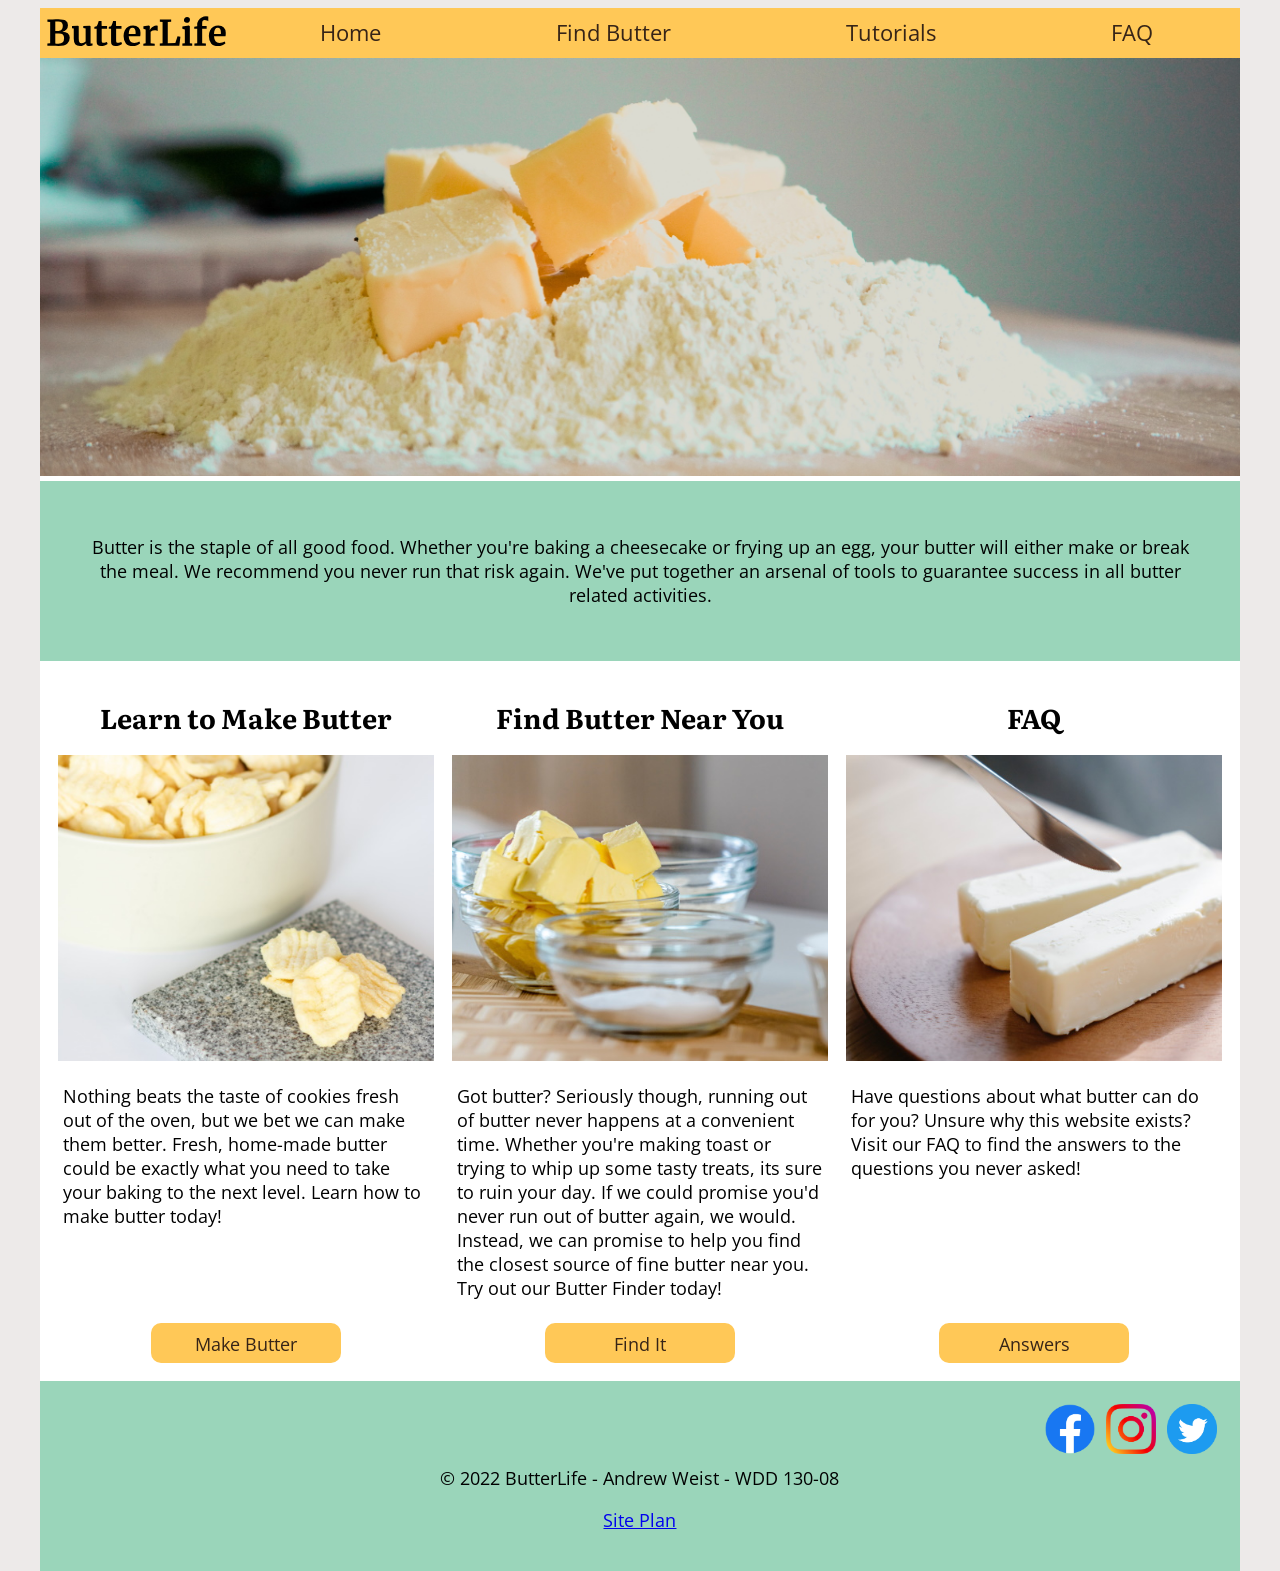
<file: index.html>
<!DOCTYPE html>
<html lang="en">

<head>
  <title>ButterLife | Home</title>
  <meta charset="utf-8" />
  <meta name="viewport" content="width=device-width, initial-scale=1" />
  <link rel="stylesheet" href="style.css" />
</head>

<body>
  <div id="content">
    <header>
      <a href="index.html"><img class="logo" src="images/logo.svg" alt="Butter Life Logo" /></a>
      <nav>
        <a href="index.html">Home</a>
        <a href="butter-tool.html">Find Butter</a>
        <a href="tutorials.html">Tutorials</a>
        <a href="faq.html">FAQ</a>
      </nav>
    </header>
    <main>
      <div class="banner">
        <img src="images/butter-baking-1.jpg" alt="Slices of butter on top of flour" />
      </div>
      <div class="home-hook">
        <p class="home-para-1">
          Butter is the staple of all good food. Whether you're baking a
          cheesecake or frying up an egg, your butter will either make or
          break the meal. We recommend you never run that risk again. We've
          put together an arsenal of tools to guarantee success in all butter
          related activities.
        </p>
      </div>
      <div class="home-grid">
        <h2 class="home-head-1">Learn to Make Butter</h2>
        <img class="home-img-1" src="images/butter-curls-1.jpg"
          alt="Curls of butter in a bowl with a few on a granite piece" />
        <p class="home-para-1">
          Nothing beats the taste of cookies fresh out of the oven, but we bet
          we can make them better. Fresh, home-made butter could be exactly
          what you need to take your baking to the next level. Learn how to
          make butter today!
        </p>
        <a href="tutorials.html" class="home-button-1">
          <p>Make Butter</p>
        </a>
        <h2 class="home-head-2">Find Butter Near You</h2>
        <img class="home-img-2" src="images/butter-baking-3.jpg"
          alt="Butter in a bowl with another bowl with sugar in front" />
        <p class="home-para-2">
          Got butter? Seriously though, running out of butter never happens at
          a convenient time. Whether you're making toast or trying to whip up
          some tasty treats, its sure to ruin your day. If we could promise
          you'd never run out of butter again, we would. Instead, we can
          promise to help you find the closest source of fine butter near you.
          Try out our Butter Finder today!
        </p>
        <a href="butter-tool.html" class="home-button-2">
          <p>Find It</p>
        </a>
        <h2 class="home-head-3">FAQ</h2>
        <img class="home-img-3" src="images/butter-2.jpg" alt="Sticks of butter with a butter knife above them." />
        <p class="home-para-3">
          Have questions about what butter can do for you? Unsure why this
          website exists? Visit our FAQ to find the answers to the questions
          you never asked!
        </p>
        <a href="faq.html" class="home-button-3">
          <p>Answers</p>
        </a>
      </div>
    </main>
    <footer>
      <div class="footer">
        <div class="social">
          <a href="https://www.facebook.com"><img class="socialIMG" src="images/social-icons/facebook-blue.png"
              alt="Facebook icon" /></a>
          <a href="https://www.instagram.com"><img class="socialIMG" src="images/social-icons/instagram-color.png"
              alt="Instagram icon" /></a>
          <a href="https://www.twitter.com"><img class="socialIMG" src="images/social-icons/twitter-circle.png"
              alt="Twitter icon" /></a>
        </div>
        <p class="copyright" id="copyright">© 2022 ButterLife - Andrew Weist - WDD 130-08</p>
        <a class="sitePlan" href="site-plan.html">
          <p>Site Plan</p>
        </a>
      </div>
    </footer>
  </div>
</body>

</html>
</file>
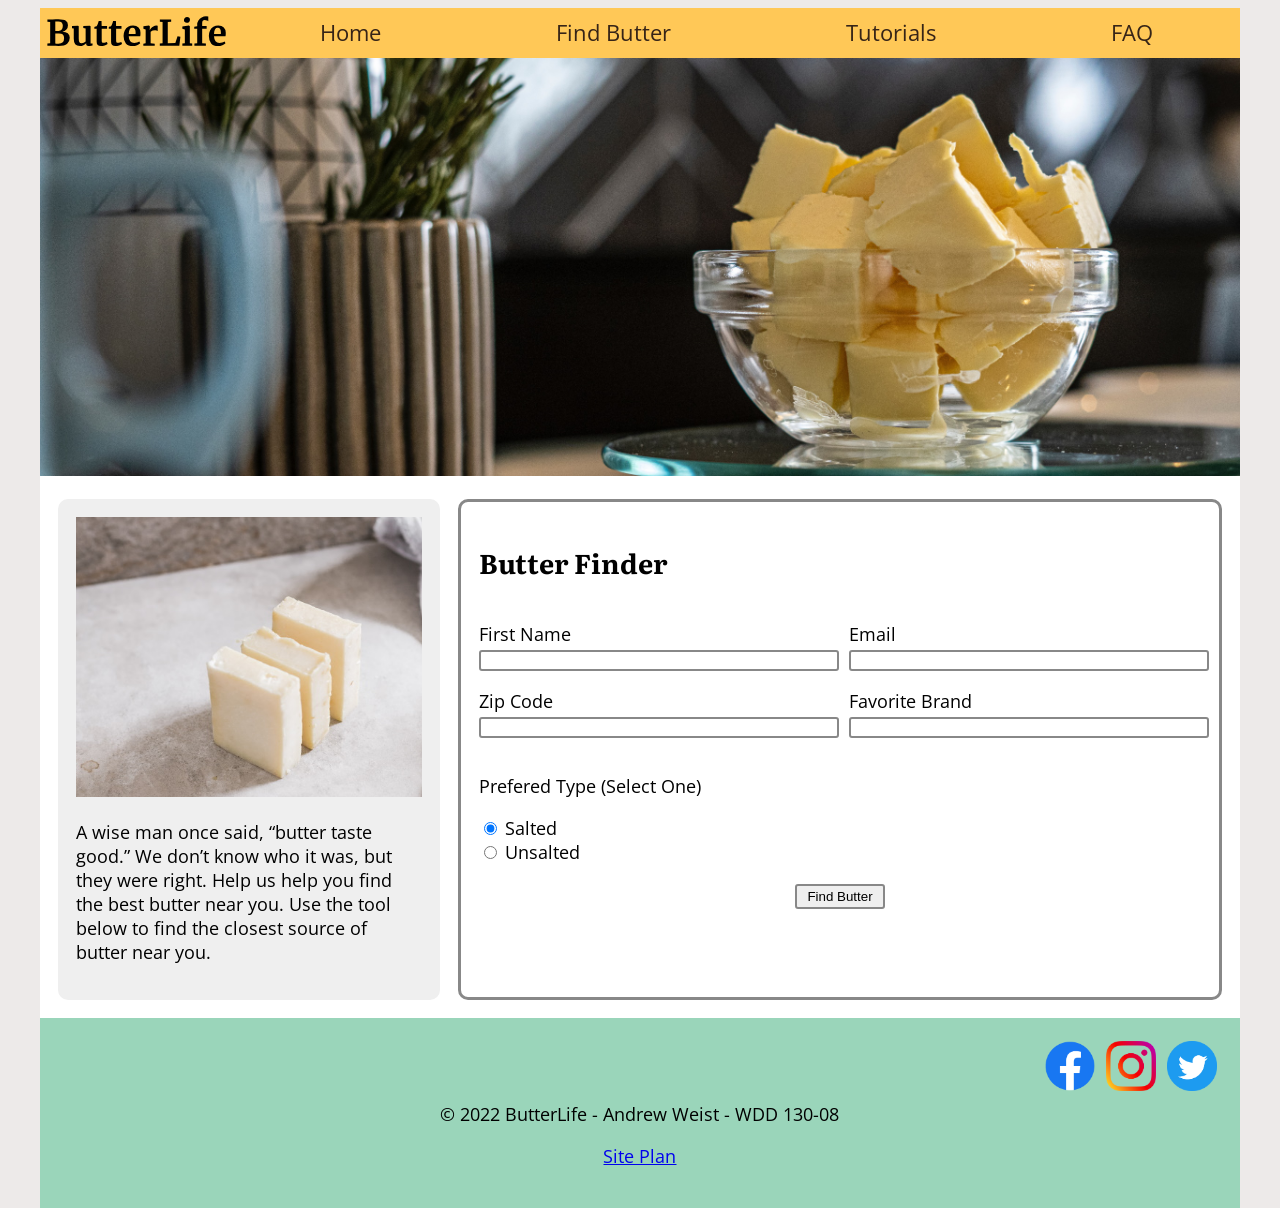
<file: butter-tool.html>
<!DOCTYPE html>
<html lang="en">
  <head>
    <title>ButterLife | Find Butter</title>
    <meta charset="utf-8" />
    <meta name="viewport" content="width=device-width, initial-scale=1" />
    <link rel="stylesheet" href="style.css" />
  </head>

  <body>
    <div id="content">
      <header>
        <a href="index.html"><img class="logo" src="images/logo.svg" alt="Butter Life Logo" /></a>
        <nav>
          <a href="index.html">Home</a>
            <a href="butter-tool.html">Find Butter</a>
            <a href="tutorials.html">Tutorials</a>
            <a href="faq.html">FAQ</a>
        </nav>
      </header>
      <main>
        <div class="banner">
          <img
            src="images/butter-5.jpg"
            alt="Chunks of butter in a glass bowl"
          />
        </div>
        <div class="butter-tool-grid">
          <div class="butter-tool-deco-box">
            <img
              src="images/butter-3.jpg"
              alt="Three slices of butter standing in a row"
            />
            <p>
              A wise man once said, “butter taste good.” We don’t know who it
              was, but they were right. Help us help you find the best butter
              near you. Use the tool below to find the closest source of butter
              near you.
            </p>
          </div>
          <form class="butter-tool-form" action="/butter-tool.html">
            <div class="butter-tool-form-grid">
              <div class="butter-tool-form-0"><h2>Butter Finder</h2></div>
              <div class="butter-tool-form-1">
                <label for="user_name">First Name</label>
                <input type="text" name="name" id="user_name" />
              </div>
              <div class="butter-tool-form-2">
                <label for="user_email">Email</label>
                <input type="email" name="email" id="user_email" />
              </div>
              <div class="butter-tool-form-3">
                <label for="user_zip">Zip Code</label>
                <input type="number" name="zip" id="user_zip" />
              </div>
              <div class="butter-tool-form-4">
                <label for="user_brand">Favorite Brand</label>
                <input type="text" name="brand" id="user_brand" />
              </div>
              <div class="butter-tool-form-5">
                <p>Prefered Type (Select One)</p>
                <div>
                  <input
                    type="radio"
                    name="style"
                    value="salted"
                    id="user_salted"
                    checked
                  />
                  <label for="user_salted">Salted</label>
                </div>
                <div>
                  <input
                    type="radio"
                    name="style"
                    value="unsalted"
                    id="user_unsalted"
                  />
                  <label for="user_unsalted">Unsalted</label>
                </div>
              </div>
              <div class="button">
                <button type="button">Find Butter</button>
              </div>
            </div>
          </form>
        </div>
      </main>
      <footer>
        <div class="footer">
          <div class="social">
            <a href="https://www.facebook.com"
              ><img
                class="socialIMG"
                src="images/social-icons/facebook-blue.png"
                alt="Facebook icon"
            /></a>
            <a href="https://www.instagram.com"
              ><img
                class="socialIMG"
                src="images/social-icons/instagram-color.png"
                alt="Instagram icon"
            /></a>
            <a href="https://www.twitter.com"
              ><img
                class="socialIMG"
                src="images/social-icons/twitter-circle.png"
                alt="Twitter icon"
            /></a>
          </div>
          <p class="copyright" id="copyright">
            © 2022 ButterLife - Andrew Weist - WDD 130-08
          </p>
          <a class="sitePlan" href="site-plan.html"><p>Site Plan</p></a>
        </div>
      </footer>
    </div>
  </body>
</html>
</file>
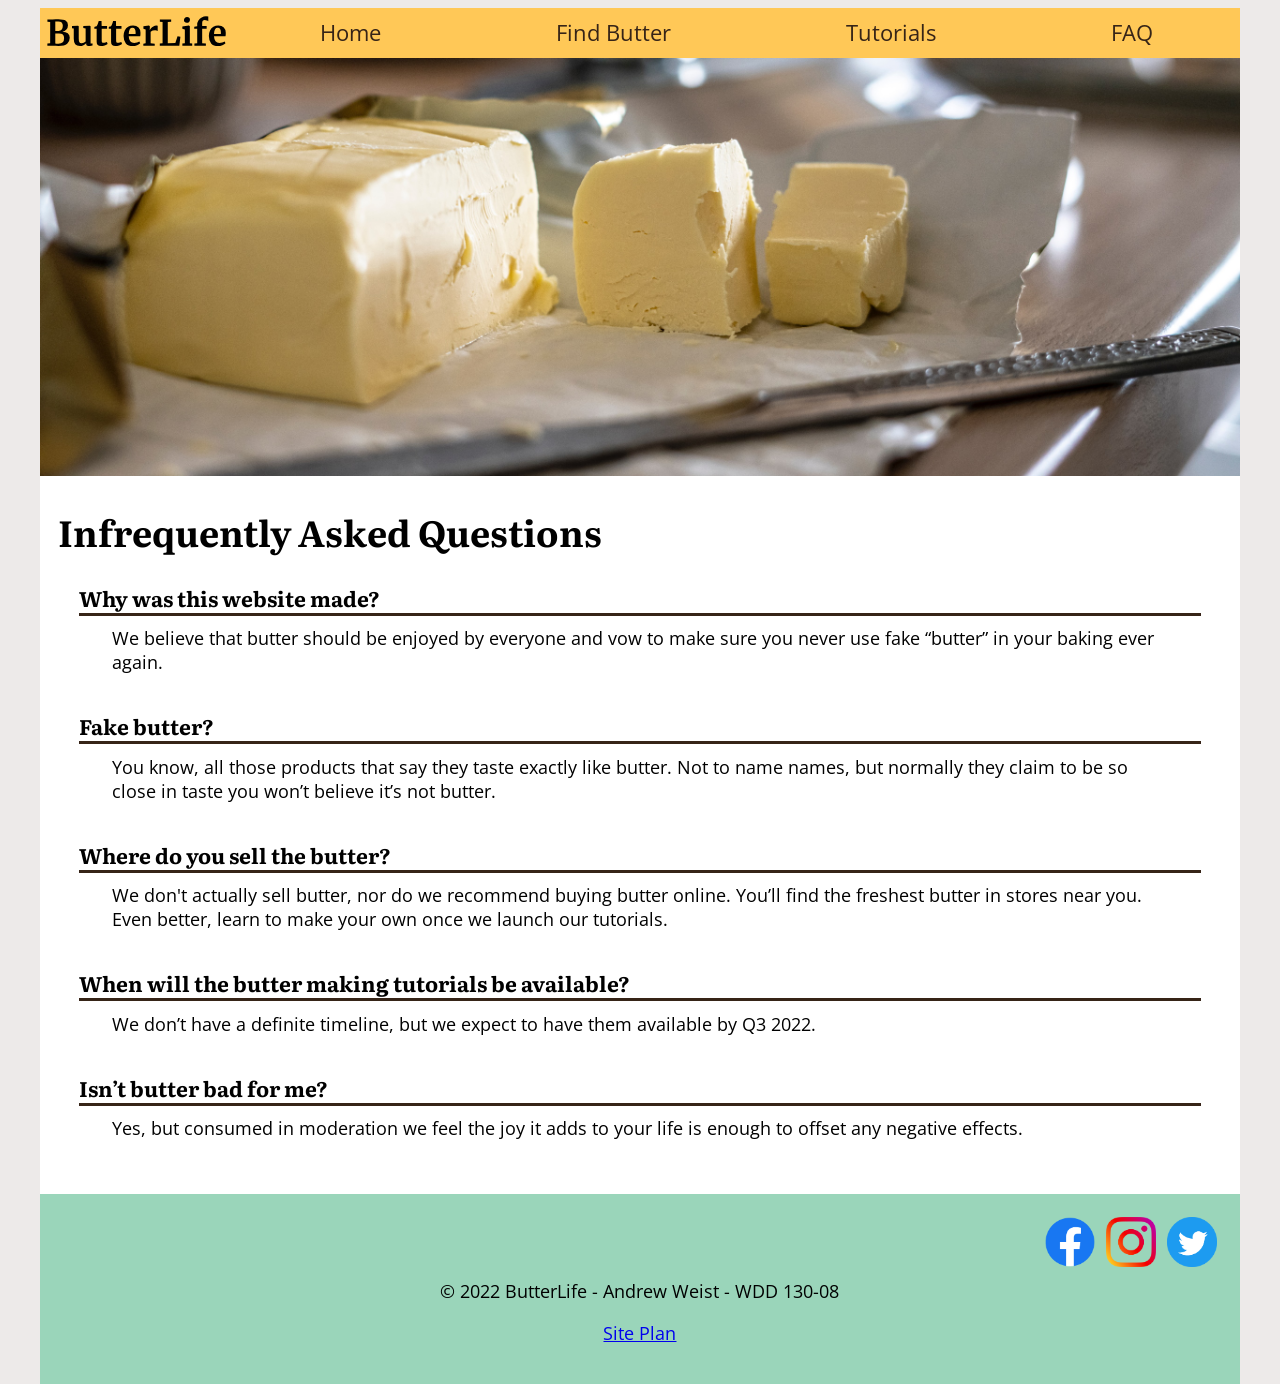
<file: faq.html>
<!DOCTYPE html>
<html lang="en">
  <head>
    <title>ButterLife | FAQ</title>
    <meta charset="utf-8" />
    <meta name="viewport" content="width=device-width, initial-scale=1" />
    <link rel="stylesheet" href="style.css" />
  </head>

  <body>
    <div id="content">
      <header>
        <a href="index.html"><img class="logo" src="images/logo.svg" alt="Butter Life Logo" /></a>
        <nav>
          <a href="index.html">Home</a>
            <a href="butter-tool.html">Find Butter</a>
            <a href="tutorials.html">Tutorials</a>
            <a href="faq.html">FAQ</a>
        </nav>
      </header>
      <main>
        <div class="banner"><img src="images/butter-4.jpg" alt="Large cube of butter with pieces cut off"></div>
        <div class="faq-content">
            <h1 class="faq-head">Infrequently Asked Questions</h1>
            <h3 class="faq-question">Why was this website made?</h3>
            <p class="faq-answer">We believe that butter should be enjoyed by everyone and vow to make
                sure you never use fake “butter” in your baking ever again.</p>
            <h3 class="faq-question">Fake butter?</h3>
            <p class="faq-answer">You know, all those products that say they taste exactly like butter. Not
                to name names, but normally they claim to be so close in taste you
                won’t believe it’s not butter.</p>
            <h3 class="faq-question">Where do you sell the butter?</h3>
            <p class="faq-answer">We don't actually sell butter, nor do we recommend buying butter
                online. You’ll find the freshest butter in stores near you. Even
                better, learn to make your own once we launch our tutorials.</p>
            <h3 class="faq-question">When will the butter making tutorials be available?</h3>
            <p class="faq-answer">We don’t have a definite timeline, but we expect to have them
                available by Q3 2022.</p>
            <h3 class="faq-question">Isn’t butter bad for me?</h3>
            <p class="faq-answer">Yes, but consumed in moderation we feel the joy it adds to your life
                is enough to offset any negative effects.</p>
        </div>
      </main>
      <footer>
        <div class="footer">
          <div class="social">
            <a href="https://www.facebook.com"
              ><img
                class="socialIMG"
                src="images/social-icons/facebook-blue.png"
                alt="Facebook icon"
            /></a>
            <a href="https://www.instagram.com"
              ><img
                class="socialIMG"
                src="images/social-icons/instagram-color.png"
                alt="Instagram icon"
            /></a>
            <a href="https://www.twitter.com"
              ><img
                class="socialIMG"
                src="images/social-icons/twitter-circle.png"
                alt="Twitter icon"
            /></a>
          </div>
          <p class="copyright" id="copyright">© 2022 ButterLife - Andrew Weist - WDD 130-08</p>
          <a class="sitePlan" href="site-plan.html"><p>Site Plan</p></a>
        </div>
      </footer>
    </div>
  </body>
</html>
</file>
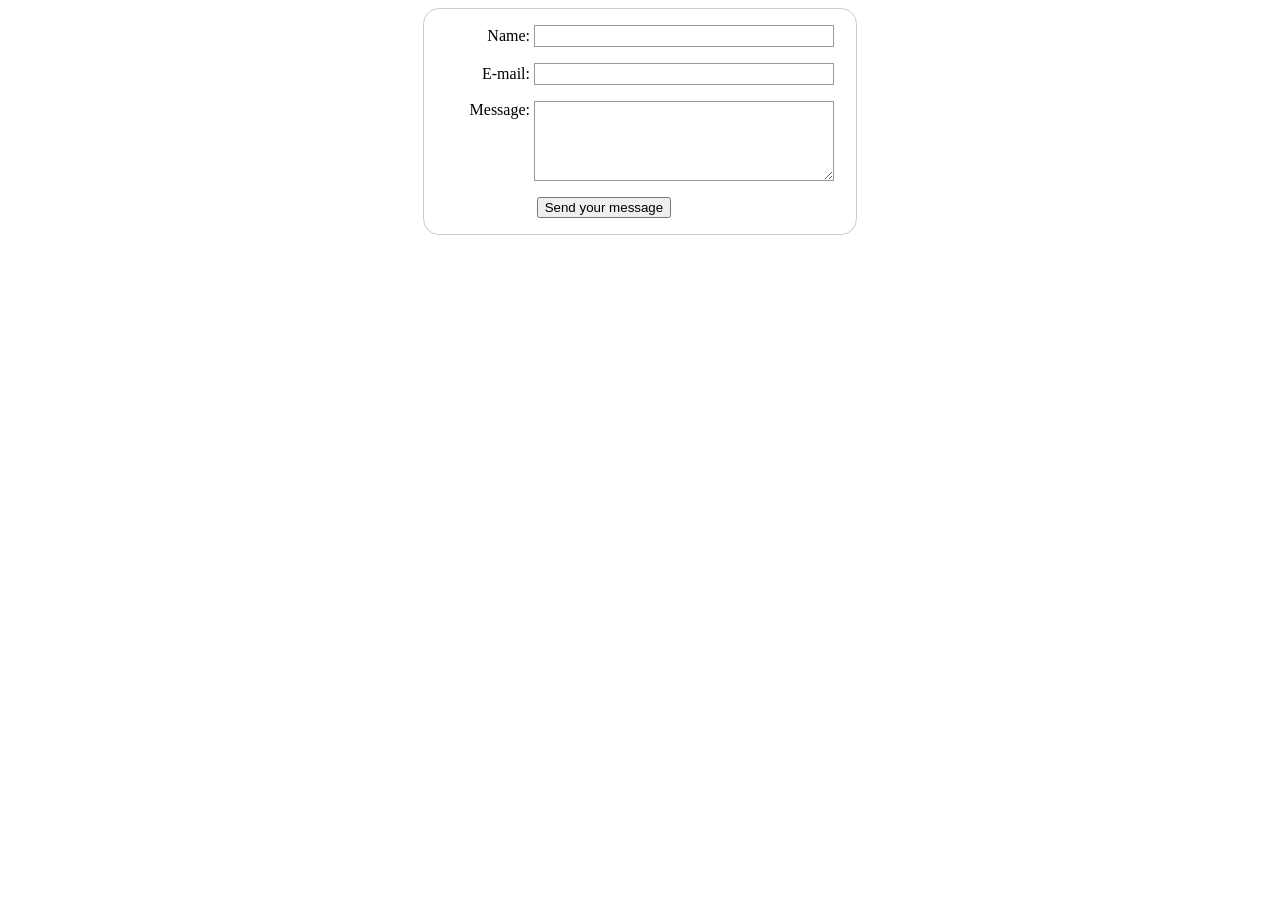
<file: form.html>
<!DOCTYPE html>
<html lang="en">
  <head>
    <meta charset="UTF-8" />
    <meta http-equiv="X-UA-Compatible" content="IE=edge" />
    <meta name="viewport" content="width=device-width, initial-scale=1.0" />
    <title>Document</title>

    <style>
      form {
        /* Center the form on the page */
        margin: 0 auto;
        width: 400px;
        /* Form outline */
        padding: 1em;
        border: 1px solid #ccc;
        border-radius: 1em;
      }

      ul {
        list-style: none;
        padding: 0;
        margin: 0;
      }

      form li + li {
        margin-top: 1em;
      }

      label {
        /* Uniform size & alignment */
        display: inline-block;
        width: 90px;
        text-align: right;
      }

      input,
      textarea {
        /* To make sure that all text fields have the same font settings
     By default, textareas have a monospace font */
        font: 1em sans-serif;

        /* Uniform text field size */
        width: 300px;
        box-sizing: border-box;

        /* Match form field borders */
        border: 1px solid #999;
      }

      input:focus,
      textarea:focus {
        /* Additional highlight for focused elements */
        border-color: #000;
      }

      textarea {
        /* Align multiline text fields with their labels */
        vertical-align: top;

        /* Provide space to type some text */
        height: 5em;
      }

      .button {
        /* Align buttons with the text fields */
        padding-left: 90px; /* same size as the label elements */
      }

      button {
        /* This extra margin represent roughly the same space as the space
     between the labels and their text fields */
        margin-left: 0.5em;
      }
      #feedback {
        background-color: antiquewhite;
        position: absolute;
        top: 0;
        left: 0;
        right: 0;
        padding: 0.5em;
        /* make this element invisible until we are ready for it */
        display: none;
      }
      .moveDown {
        margin-top: 3em;
      }
    </style>
  </head>
  <body>
    <div id="feedback"></div>
    <form action="/my-handling-form-page" method="post">
      <ul>
        <li>
          <label for="name">Name:</label>
          <input type="text" id="name" name="user_name" />
        </li>
        <li>
          <label for="mail">E-mail:</label>
          <input type="email" id="mail" name="user_email" />
        </li>
        <li>
          <label for="msg">Message:</label>
          <textarea id="msg" name="user_message"></textarea>
        </li>
        <li class="button">
          <button type="submit">Send your message</button>
        </li>
      </ul>
    </form>
    <script>
        // get the feedback div element so we can do something with it.
        const feedbackElement = document.getElementById('feedback');
        // get the form so we can read what was entered in it.
        const formElement = document.forms[0];
        // add a 'listener' to wait for a submission of our form. When that happens run the code below.
        formElement.addEventListener('submit', function(e) {
            // stop the form from doing the default action
            e.preventDefault();
            // set the contents of our feedback element to a message letting the user know the form was submitted successfully. Notice that we pull the name that was entered in the form to personalize the message!
            feedbackElement.innerHTML = 'Hello '+ formElement.user_name.value +'! Thank you for your message. We will get back with you as soon as possible!';
            // make the feedback element visible.
            feedbackElement.style.display = "block";
            // add a class to move everything down so our message doesn't cover it.
            document.body.classList.toggle('moveDown');
        });
    </script>
  </body>
</html>
</file>
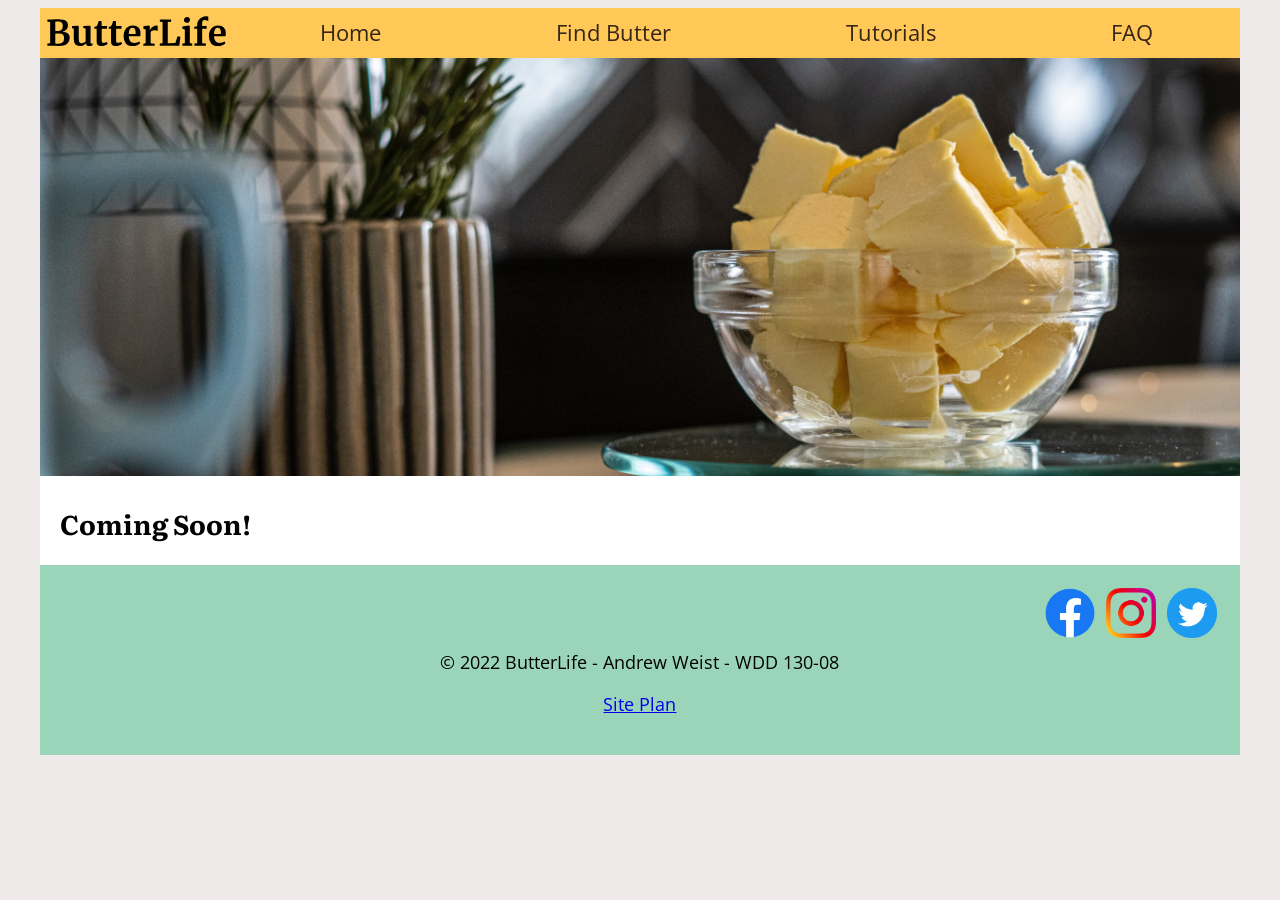
<file: tutorials.html>
<!DOCTYPE html>
<html lang="en">
  <head>
    <title>ButterLife | Tutorials</title>
    <meta charset="utf-8" />
    <meta name="viewport" content="width=device-width, initial-scale=1" />
    <link rel="stylesheet" href="style.css" />
  </head>

  <body>
    <div id="content">
      <header>
        <a href="index.html"><img class="logo" src="images/logo.svg" alt="Butter Life Logo" /></a>
        <nav>
          <a href="index.html">Home</a>
            <a href="butter-tool.html">Find Butter</a>
            <a href="tutorials.html">Tutorials</a>
            <a href="faq.html">FAQ</a>
        </nav>
      </header>
      <main>
        <div class="banner">
          <img
            src="images/butter-5.jpg"
            alt="Chunks of butter in a glass bowl"
          />
        </div>
        <div class="tutorials-grid">
          <h2>Coming Soon!</h2>
        </div>
      </main>
      <footer>
        <div class="footer">
          <div class="social">
            <a href="https://www.facebook.com"
              ><img
                class="socialIMG"
                src="images/social-icons/facebook-blue.png"
                alt="Facebook icon"
            /></a>
            <a href="https://www.instagram.com"
              ><img
                class="socialIMG"
                src="images/social-icons/instagram-color.png"
                alt="Instagram icon"
            /></a>
            <a href="https://www.twitter.com"
              ><img
                class="socialIMG"
                src="images/social-icons/twitter-circle.png"
                alt="Twitter icon"
            /></a>
          </div>
          <p class="copyright" id="copyright">© 2022 ButterLife - Andrew Weist - WDD 130-08</p>
          <a class="sitePlan" href="site-plan.html"><p>Site Plan</p></a>
        </div>
      </footer>
    </div>
  </body>
</html>
</file>
<file: style.css>
/* Fonts from Google Fonts - more at https://fonts.google.com */
@import url("https://fonts.googleapis.com/css2?family=Open+Sans:wght@450&family=Literata:wght@700&display=swap");

h1,
h2,
h3,
h4,
h5 {
  font-family: "Literata", serif;
}

#content {
  max-width: 1200px;
  margin: 0 auto;
  background-color: white;
}

body {
  background-color: white;
  font-family: "Open Sans", sans-serif;
  font-size: 18px;
  background-color: #edeae9;
  margin-bottom: 0;
}

img {
  max-width: 100%;
}

/*Navigation*/
header{
  background-color: #ffc857;
  display: inline;
}

header a, img.logo{
  height: 50px;
  float: left;
  background-color: #ffc857;
}

nav {
  display: flex;
  font-size: 1.2em;
  text-align: center;
  align-items: center;
  background-color: #ffc857;
}

nav a {
  flex: 1 1 auto;
  text-decoration: none;
  color: #362417;
  line-height: 50px;
}

nav a:hover {
  background-color: #362417;
  color: #ffc857;
}

/* Banner Image*/
.banner {
  max-width: 100%;
  margin-bottom: 0;
}

/* Footer */
.footer {
  margin-bottom: 0;
  padding: 20px;
  background-color: #9ad5ba;
  height: 150px;
  text-align: center;
  display: grid;
  grid-template-columns: 1fr 1fr 1fr;
}

.copyright {
  margin-top: auto;
  margin-bottom: 0;
  grid-column: 1/4;
  grid-row: 2;
}

.sitePlan {
  margin-bottom: auto;
  margin-top: 0;
  grid-column: 1/4;
  grid-row: 3;
}

.social {
  grid-column: 3;
  grid-row: 1;
  margin-left: auto;
}

.socialIMG {
  height: 50px;
  padding: 3px;
}

/*Home Page*/
.home-hook {
  background-color: #9ad5ba;
  text-align: center;
  padding: 2em;
}

.home-grid {
  display: grid;
  grid-template-columns: repeat(3, 1fr);
  align-items: start;
  margin-top: 0;
  grid-gap: 1em;
  padding: 1em;
}

.home-grid h2 {
  text-align: center;
  background-color: white;
  margin: 0;
}

.home-grid p {
  padding: 0.3em;
  margin: 0 auto auto;
}

.home-grid a {
  width: 190px;
  height: 40px;
  color: #362417;
  background-color: #ffc857;
  border: 0;
  border-radius: 10px;
  font-size: 18px;
  margin: 0 auto;
  text-align: center;
  text-decoration: none;
  line-height: 30px;
}

.home-grid a:active {
  color: #ffc857;
  background-color: #362417;
}

.home-grid img {
  margin-top: 0;
}

.home-head-1 {
  grid-column: 1;
  grid-row: 2;
}

.home-head-2 {
  grid-column: 2;
  grid-row: 2;
}

.home-head-3 {
  grid-column: 3;
  grid-row: 2;
}

.home-img-1 {
  grid-column: 1;
  grid-row: 3;
}

.home-img-2 {
  grid-column: 2;
  grid-row: 3;
}

.home-img-3 {
  grid-column: 3;
  grid-row: 3;
}

.home-para-1 {
  grid-column: 1;
  grid-row: 4;
}

.home-para-2 {
  grid-column: 2;
  grid-row: 4;
}

.home-para-3 {
  grid-column: 3;
  grid-row: 4;
}

.home-button-1 {
  grid-column: 1;
  grid-row: 5;
}

.home-button-2 {
  grid-column: 2;
  grid-row: 5;
}

.home-button-3 {
  grid-column: 3;
  grid-row: 5;
}

/*Tutorials page*/

.tutorials-grid h2 {
  padding-left: 20px;
}

/*Butter Tool*/
.butter-tool-grid {
  display: grid;
  grid-template-columns: 1fr 2fr;
  grid-gap: 1em;
  padding: 1em;
}

.butter-tool-deco-box {
  grid-column: 1;
  padding: 1em;
  background-color: #efefef;
  border-radius: 10px;
}

.butter-tool-form {
  grid-column: 2;
  border: 3px solid #888;
  border-radius: 10px;
}

.butter-tool-form ul {
  list-style-type: none;
}

input {
  border-radius: 3px;
  border: 2px solid #888;
  width: 100%;
}

.butter-tool-form-grid {
  display: grid;
  grid-template-columns: 1fr 1fr;
  grid-gap: 1em;
  padding: 1em;
}

.butter-tool-form-5 {
  grid-column: 1;
  grid-row: 4;
  margin: 0 auto 0 0;
}

.butter-tool-form-5 input {
  width: auto;
}

.butter-tool-form-grid .button {
  grid-column: 1/3;
  grid-row: 5;
  margin: 0 auto;
}

.butter-tool-form-grid .button button {
  padding: 3px 10px;
  border: 2px solid #888;
  border-radius: 3px;
}

.butter-tool-form-grid .button button:active {
  border-color: black;
}

.butter-tool-form-0 {
  grid-column: 1/3;
  grid-row: 1;
}

/*FAQ*/

.faq-content {
  padding: 1em;
  padding-top: 0;
}

.faq-head {
  /*border-bottom: 10px solid #9ad5ba;*/
  max-width: 65%;
  min-width: fit-content;
}

.faq-question {
  margin: 1em 1em 0.5em 1em;
  border-bottom: 3px solid #362417;
}

.faq-answer {
  margin: 0 3em 2em 3em;
}



@media screen and (max-width: 650px) {
  header{
    display: flex;
    flex-direction: column;
    text-align: center;
  }
  
  header a, img.logo{
    margin: 0 auto;
  }

  nav{
      flex-direction: column;
      width: 100%;
  }

  nav a{
    flex: 1 1 auto;
  }
}
</file>
